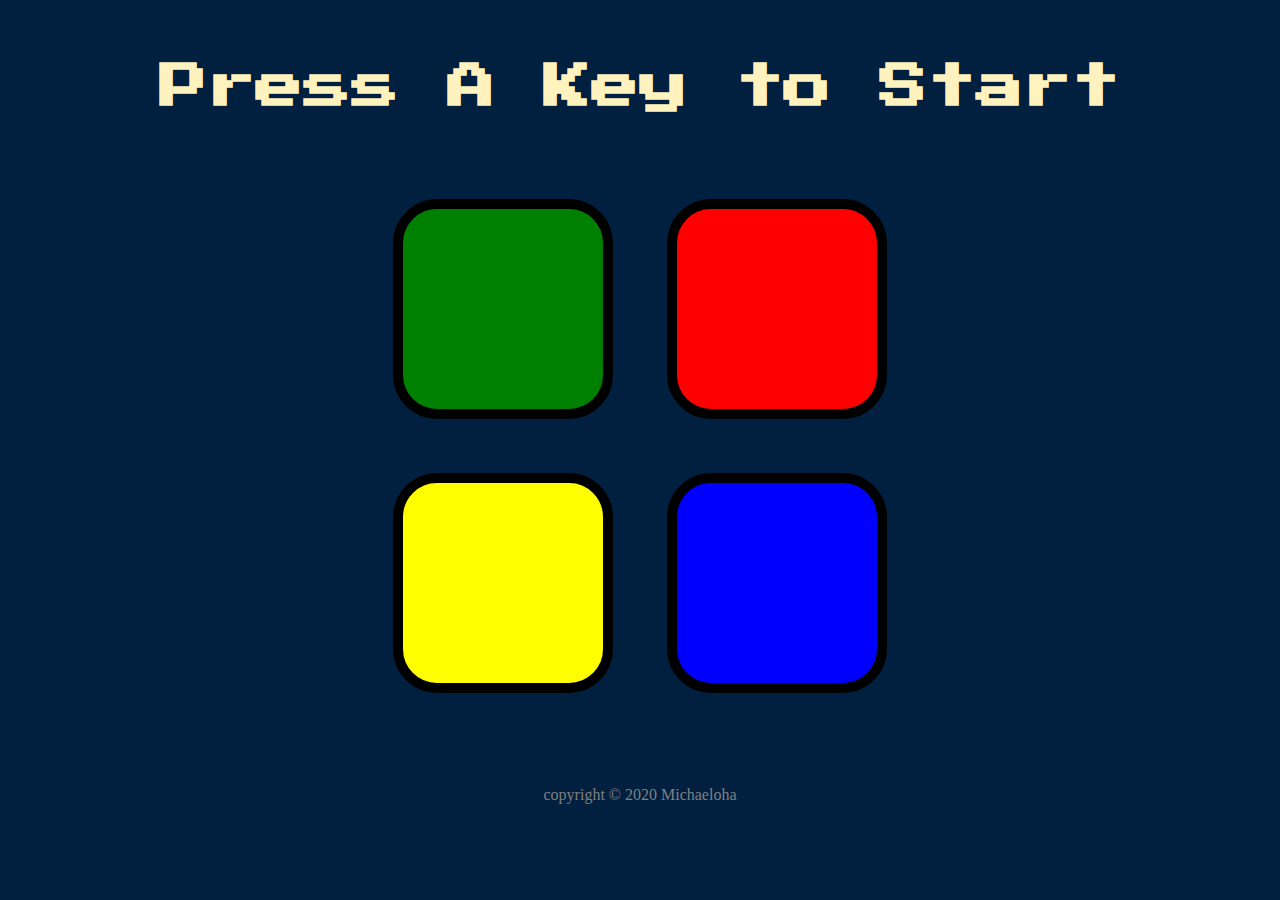
<file: index.html>
<!DOCTYPE html>
<html lang="en" dir="ltr">

<head>
  <meta charset="utf-8">
  <title>Simon</title>
  <link rel="stylesheet" href="styles.css">
  <link href="https://fonts.googleapis.com/css?family=Press+Start+2P" rel="stylesheet">
</head>

<body>
  <h1 id="level-title">Press A Key to Start</h1>
  <div class="container">
    <div lass="row">

      <div type="button" id="green" class="btn green">

      </div>

      <div type="button" id="red" class="btn red">

      </div>
    </div>

    <div class="row">

      <div type="button" id="yellow" class="btn yellow">

      </div>
      <div type="button" id="blue" class="btn blue">

      </div>

    </div>

  </div>

  <script src="https://ajax.googleapis.com/ajax/libs/jquery/3.3.1/jquery.min.js"></script>
  <script src="game.js" charset="utf-8"></script>

</body>
  <footer>
copyright &copy 2020 Michaeloha 
  </footer>
</html>
</file>
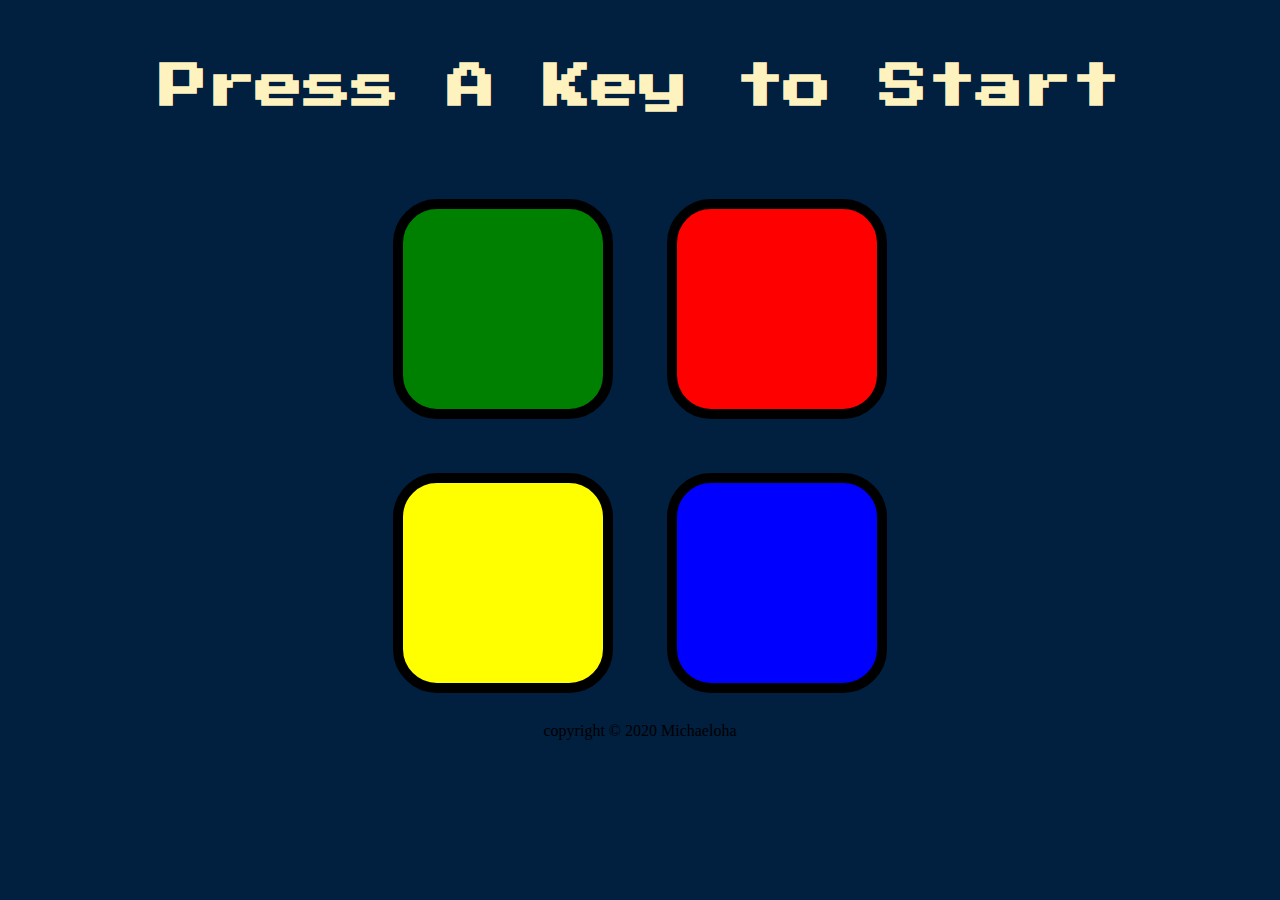
<file: Simon Game Challenge Completed/index.html>
<!DOCTYPE html>
<html lang="en" dir="ltr">

<head>
  <meta charset="utf-8">
  <title>Simon</title>
  <link rel="stylesheet" href="styles.css">
  <link href="https://fonts.googleapis.com/css?family=Press+Start+2P" rel="stylesheet">
</head>

<body>
  <h1 id="level-title">Press A Key to Start</h1>
  <div class="container">
    <div lass="row">

      <div type="button" id="green" class="btn green">

      </div>

      <div type="button" id="red" class="btn red">

      </div>
    </div>

    <div class="row">

      <div type="button" id="yellow" class="btn yellow">

      </div>
      <div type="button" id="blue" class="btn blue">

      </div>

    </div>

  </div>

  <script src="https://ajax.googleapis.com/ajax/libs/jquery/3.3.1/jquery.min.js"></script>
  <script src="game.js" charset="utf-8"></script>

</body>
 <footer>
copyright &copy 2020 Michaeloha 
  </footer>
</html>
</file>
<file: styles.css>
body {
  text-align: center;
  background-color: #011F3F;
}

/*  added this footer */
footer {
  color: grey;
  /* color: #DBEDF3; */
  margin-top: 5%;
  text-align: center;
  font-family: 'Indie Flower', cursive;
}

#level-title {
  font-family: 'Press Start 2P', cursive;
  font-size: 3rem;
  margin: 5%;
  color: #FEF2BF;
}

.container {
  display: block;
  width: 50%;
  margin: auto;
}

.btn {
  margin: 25px;
  display: inline-block;
  height: 200px;
  width: 200px;
  border: 10px solid black;
  border-radius: 20%;
}

.game-over {
  background-color: red;
  opacity: 0.8;
}

.red {
  background-color: red;
}

.green {
  background-color: green;
}

.blue {
  background-color: blue;
}

.yellow {
  background-color: yellow;
}

.pressed {
  box-shadow: 0 0 20px white;
  background-color: grey;
}
</file>
<file: Simon Game Challenge Completed/styles.css>
body {
  text-align: center;
  background-color: #011F3F;
}

#level-title {
  font-family: 'Press Start 2P', cursive;
  font-size: 3rem;
  margin:  5%;
  color: #FEF2BF;
}

.container {
  display: block;
  width: 50%;
  margin: auto;

}

.btn {
  margin: 25px;
  display: inline-block;
  height: 200px;
  width: 200px;
  border: 10px solid black;
  border-radius: 20%;
}

.game-over {
  background-color: red;
  opacity: 0.8;
}

.red {
  background-color: red;
}

.green {
  background-color: green;
}

.blue {
  background-color: blue;
}

.yellow {
  background-color: yellow;
}

.pressed {
  box-shadow: 0 0 20px white;
  background-color: grey;
}
</file>
